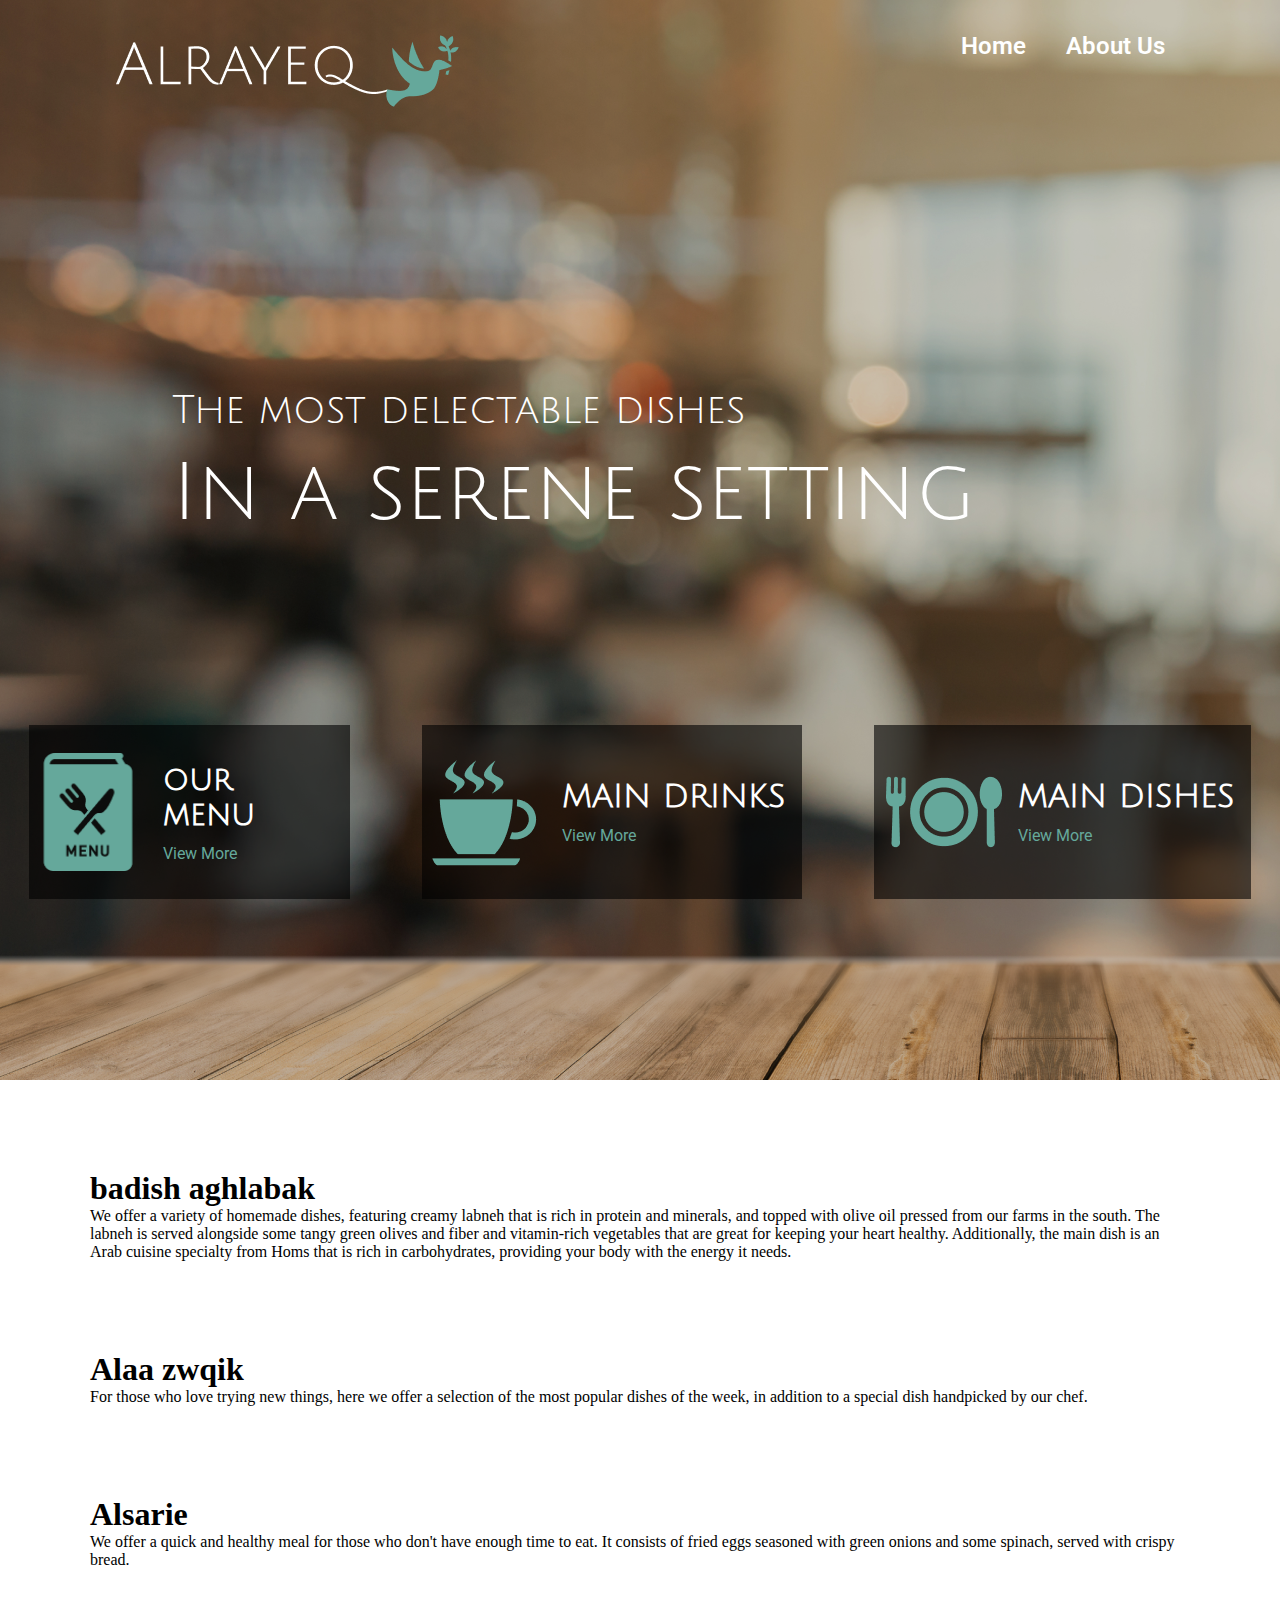
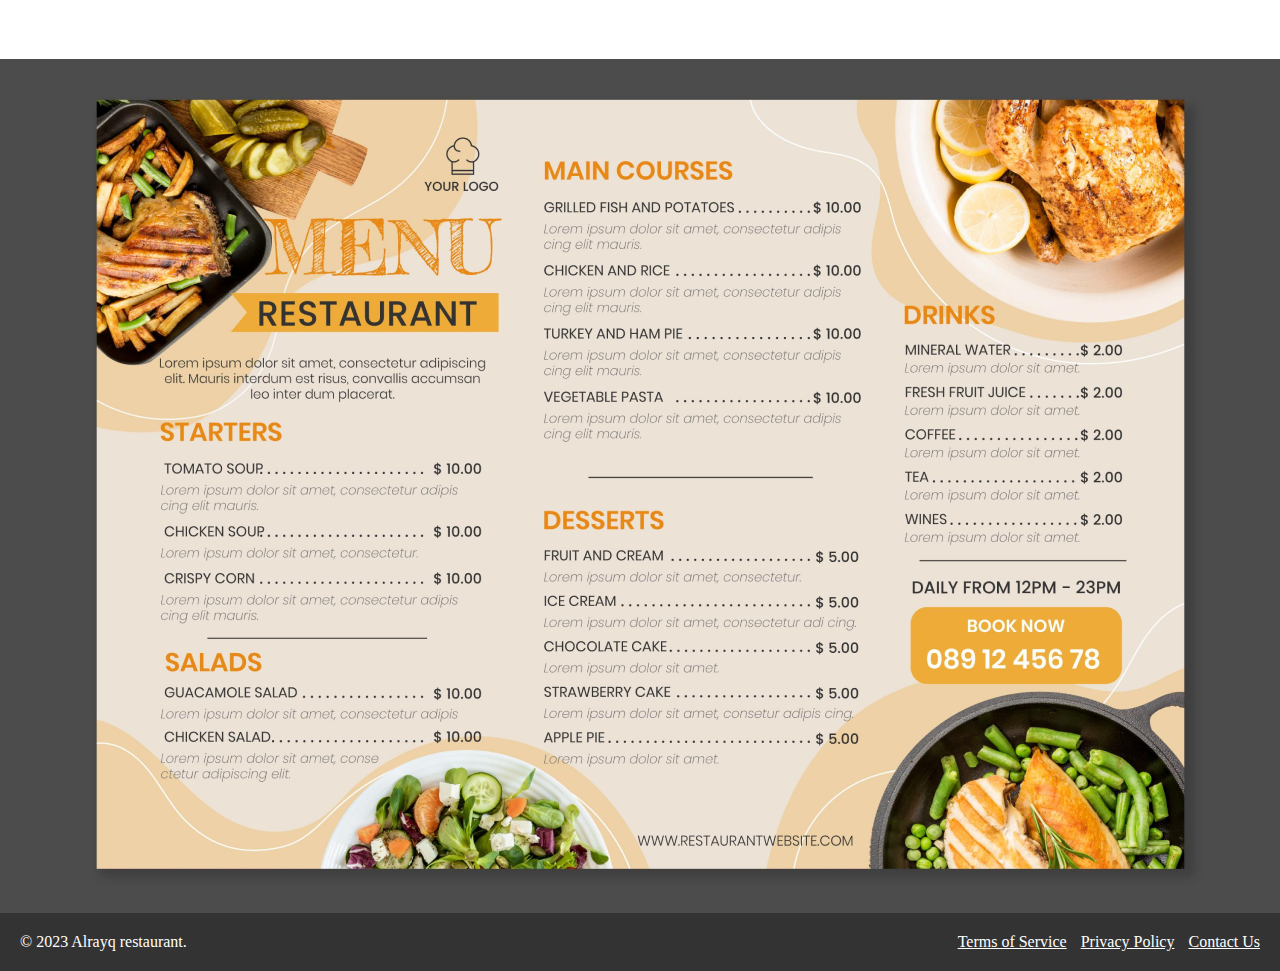
<file: index.html>
<!DOCTYPE html>
<html lang="en">

<head>
    <meta charset="UTF-8" />
    <meta name="Restaurant" content="Restaurant.">
    <meta http-equiv="X-UA-Compatible" content="IE=edge">
    <meta name="viewport" content="width=device-width, initial-scale=1.0">
    <link rel="stylesheet" href="style.css">
    <link href='https://fonts.googleapis.com/css?family=Roboto' rel='stylesheet'>
    <link rel="preconnect" href="https://fonts.googleapis.com">
    <link rel="preconnect" href="https://fonts.gstatic.com" crossorigin>
    <link href="https://fonts.googleapis.com/css2?family=Julius+Sans+One&display=swap" rel="stylesheet">

    <title>Alrayq Restaurant</title>
</head>

<body>

    <header>
        <nav>
            <img class="logo" src="assets/logo.png" alt="Logo" />
            <ul>
                <li>
                    <a>Home</a>
                </li>
                <li>
                    <a href="./about.html">About Us</a>
                </li>
            </ul>
        </nav>
        <div class="tag-line">
            <h2>The most delectable dishes</h1>
                <h1>In a serene setting</h1>
        </div>
        <div class="main-box">
            <div class="small-box">
                <img src="assets/food-menu.png" />
                <div class="box-text">
                    <h1>our menu</h1>
                    <a>View More</a>
                </div>
            </div>

            <div class="small-box">
                <img src="assets/coffee-cup.png" />
                <div class="box-text">
                    <h1>MAIN DRINKS</h1>
                    <a>View More</a>
                </div>
            </div>

            <div class="small-box">
                <img style="padding-left: 12px;" src="assets/food-dish.png" />
                <div class="box-text">
                    <h1>MAIN DISHES</h1>
                    <a>View More</a>
                </div>
            </div>
        </div>
    </header>

    <main>
        <div style="margin: 90px">
            <h1>badish aghlabak</h1>
            <p>
                We offer a variety of homemade dishes, featuring creamy labneh that
                is rich in protein and minerals, and topped with olive oil pressed
                from our farms in the south. The labneh is served alongside some
                tangy green olives and fiber and vitamin-rich vegetables that are
                great for keeping your heart healthy. Additionally, the main dish is
                an Arab cuisine specialty from Homs that is rich in carbohydrates,
                providing your body with the energy it needs.
            </p>
        </div>
        <div style="margin: 90px">
            <h1>Alaa zwqik</h1>
            <p>
                For those who love trying new things, here we offer a selection of
                the most popular dishes of the week, in addition to a special dish
                handpicked by our chef.
            </p>
        </div>

        <div style="margin: 90px">
            <h1>Alsarie</h1>
            <p>
                We offer a quick and healthy meal for those who don't have enough
                time to eat. It consists of fried eggs seasoned with green onions
                and some spinach, served with crispy bread.
            </p>
        </div>
        <div style="display: flex;justify-content: center;align-items: center;">

            <img  src="assets/menu.png" alt="Menu" />
        </div>
    </main>

    <footer >
        <div class="footer" >
          <div>
            <p style="margin: 0;">© 2023 Alrayq restaurant.</p>
          </div>
          <div>
            <a href="#" style="color: #fff; margin-right: 10px;">Terms of Service</a>
            <a href="#" style="color: #fff; margin-right: 10px;">Privacy Policy</a>
            <a href="#" style="color: #fff;">Contact Us</a>
          </div>
        </div>
      </footer>
</file>
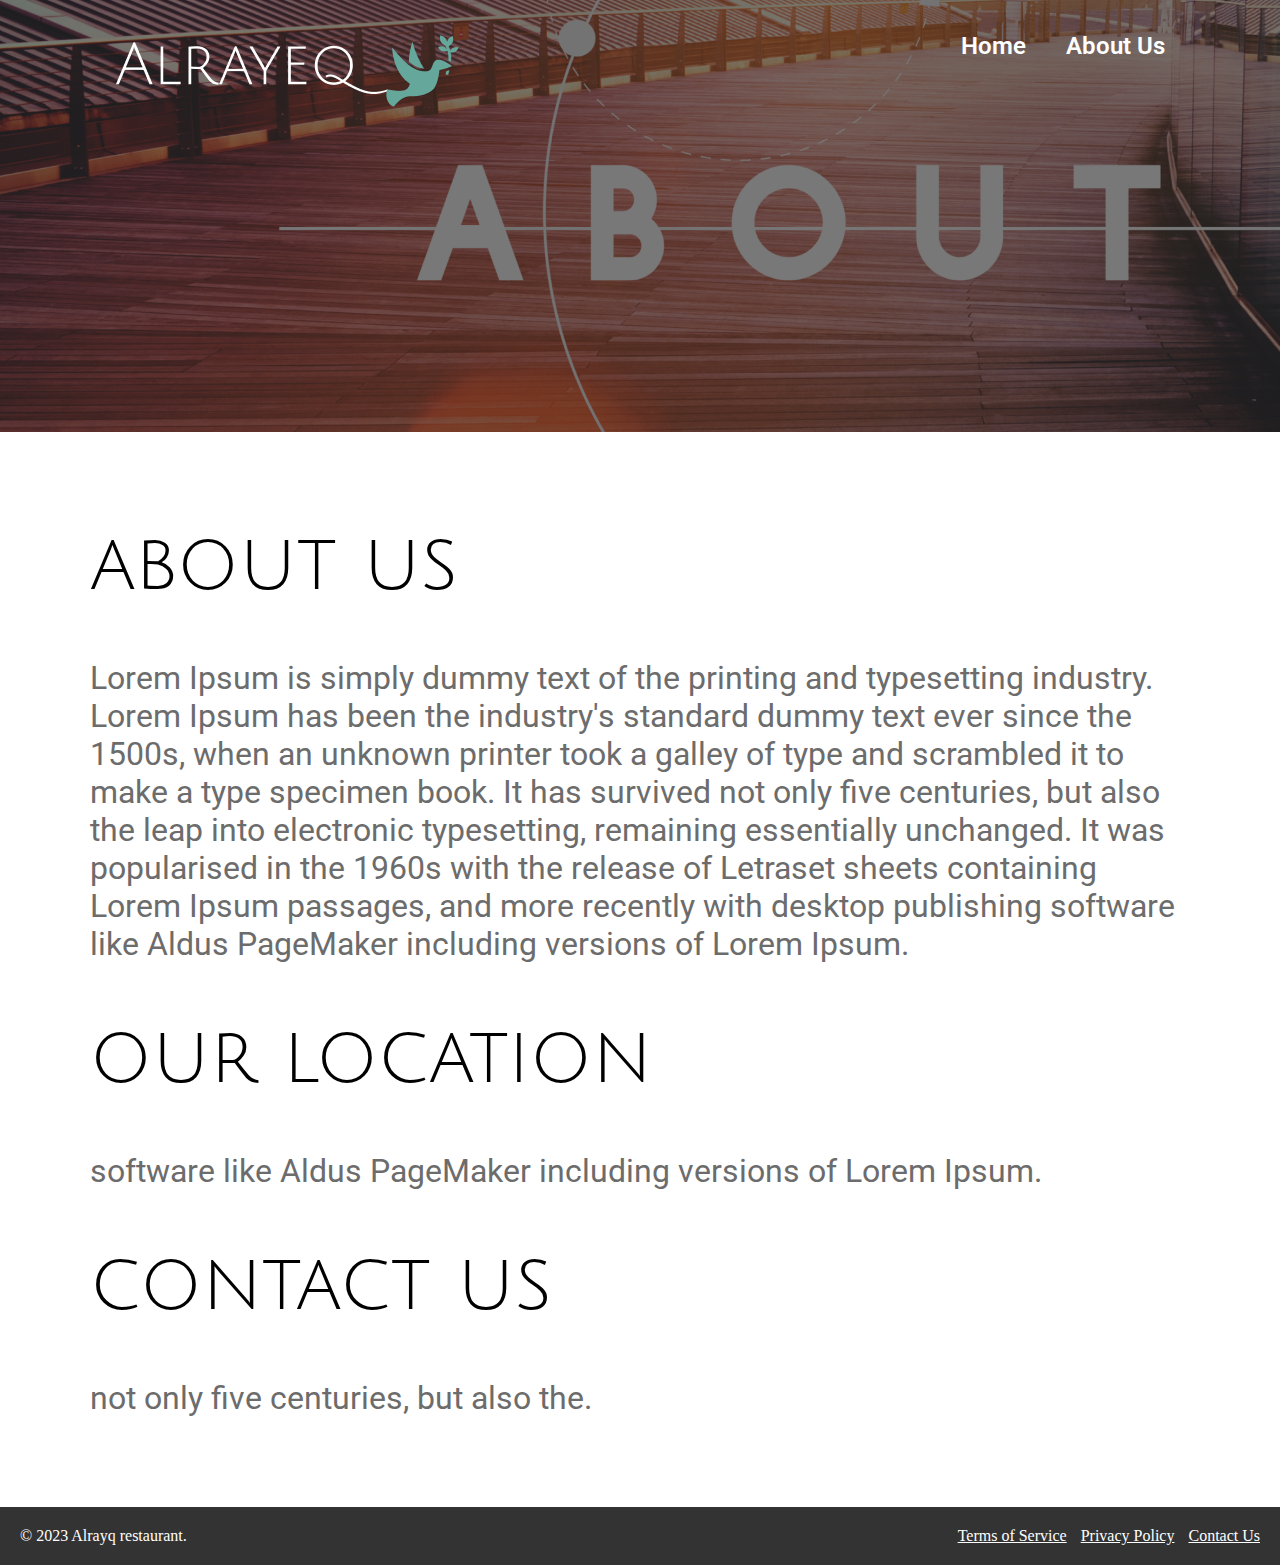
<file: about.html>
<!DOCTYPE html>
<html lang="en">

<head>
    <meta charset="UTF-8" />
    <meta name="Restaurant" content="Restaurant.">
    <meta http-equiv="X-UA-Compatible" content="IE=edge">
    <meta name="viewport" content="width=device-width, initial-scale=1.0">
    <link rel="stylesheet" href="style.css">
    <link href='https://fonts.googleapis.com/css?family=Roboto' rel='stylesheet'>
    <link rel="preconnect" href="https://fonts.googleapis.com">
    <link rel="preconnect" href="https://fonts.gstatic.com" crossorigin>
    <link href="https://fonts.googleapis.com/css2?family=Julius+Sans+One&display=swap" rel="stylesheet">
</head>

<body class="aboutus">

    <header >
        <nav>
          <a href="./index.html">  <img class="logo" src="assets/logo.png" alt="Logo" /></a>
            <ul>
                <li>
                    <a href="./index.html">Home</a>
                </li>
                <li>
                    <a href="./about.html">About Us</a>
                </li>
            </ul>
        </nav>
    </header>
    <main >
        <div style="margin: 90px">
            <h1 >about us</h1>
            <p>
                Lorem Ipsum is simply dummy text of the printing and typesetting industry. Lorem Ipsum has been the
                industry's standard dummy text ever since the 1500s, when an unknown printer took a galley of type and
                scrambled it to make a type specimen book. It has survived not only five centuries, but also the leap
                into electronic typesetting, remaining essentially unchanged. It was popularised in the 1960s with the
                release of Letraset sheets containing Lorem Ipsum passages, and more recently with desktop publishing
                software like Aldus PageMaker including versions of Lorem Ipsum.
            </p>
            <h1>our location</h1>
            <p>
                software like Aldus PageMaker including versions of Lorem Ipsum.
            </p>
            <h1>contact us</h1>
            <p>
                not only five centuries, but also the.
            </p>
        </div>
    </main>
    <footer>
        <div class="footer">
            <div>
                <p style="margin: 0;">© 2023 Alrayq restaurant.</p>
            </div>
            <div>
                <a href="#" style="color: #fff; margin-right: 10px;">Terms of Service</a>
                <a href="#" style="color: #fff; margin-right: 10px;">Privacy Policy</a>
                <a href="#" style="color: #fff;">Contact Us</a>
            </div>
        </div>
    </footer>
</file>
<file: style.css>
* {
    padding: 0;
    margin: 0;
    box-sizing: border-box;
  }
  
  header {
    background-image: url("assets/Background.png");
    height: 1080px;
  }
  header nav {
    display: flex;
    flex-direction: row;
    justify-content: space-between;
    align-items: start;
    padding: 32px 115px;
  }
  
  header nav ul {
    display: flex;
    gap: 40px;
    list-style-type: none;
  }
  
  header nav ul a {
    font-family: Roboto;
    font-weight: 600;
    font-size: 24px;
    color: white;
    text-decoration: none;
  }
  
  /* <-----------------------class class class class class class class----------------------->  */
  
  .tag-line {
    display: flex;
    flex-direction: column;
    justify-content: center;
    gap: 18px;
    align-items: start;
    padding-left: 172px;
    padding-top: 246px;
  }
  .tag-line h1 {
    font-family: "Julius Sans One", sans-serif;
    font-weight: 400;
    font-size: 80px;
    color: white;
  }
  
  .tag-line h2 {
    font-family: "Julius Sans One", sans-serif;
    font-weight: 400;
    font-size: 40px;
    color: #ffffff;
  }
  
  .main-box {
    display: flex;
    justify-content: center;
    margin-top: 188px;
    gap: 72px;
  }
  
  .small-box {
    background-color: rgba(0, 0, 0, 0.6);
    display: flex;
    padding: 28px 0px;
  }
  .small-box .box-text {
    display: flex;
    flex-direction: column;
    gap: 12px;
    justify-content: center;
    padding: 16px;
  }
  
  .small-box h1 {
    font-family: "Julius Sans One", sans-serif;
    color: white;
  }
  .small-box a {
    font-family: "Roboto";
    color: #65a89b;
    cursor: pointer;
  }
  
  footer {
    background-color: #333;
    color: #fff;
    padding: 20px;
  }
  
  .footer {
    display: flex;
    justify-content: space-between;
    align-items: center;
  }
  
  .aboutus header {
    background-image: url(./assets/AboutUs-bg.png);
    height: 432px;
  }
  .aboutus main h1 {
    font-family: "Julius Sans One";
    font-style: normal;
    font-weight: 400;
    font-size: 76px;
    line-height: 85px;
    color: #000000;
  }
  
  .aboutus main p {
      font-family: Roboto;
      font-style: normal;
      font-weight: 400;
      font-size: 32px;
      line-height: 38px;
      margin: 52px 0px;
      color: #6C6C6C;
      
  }
</file>
